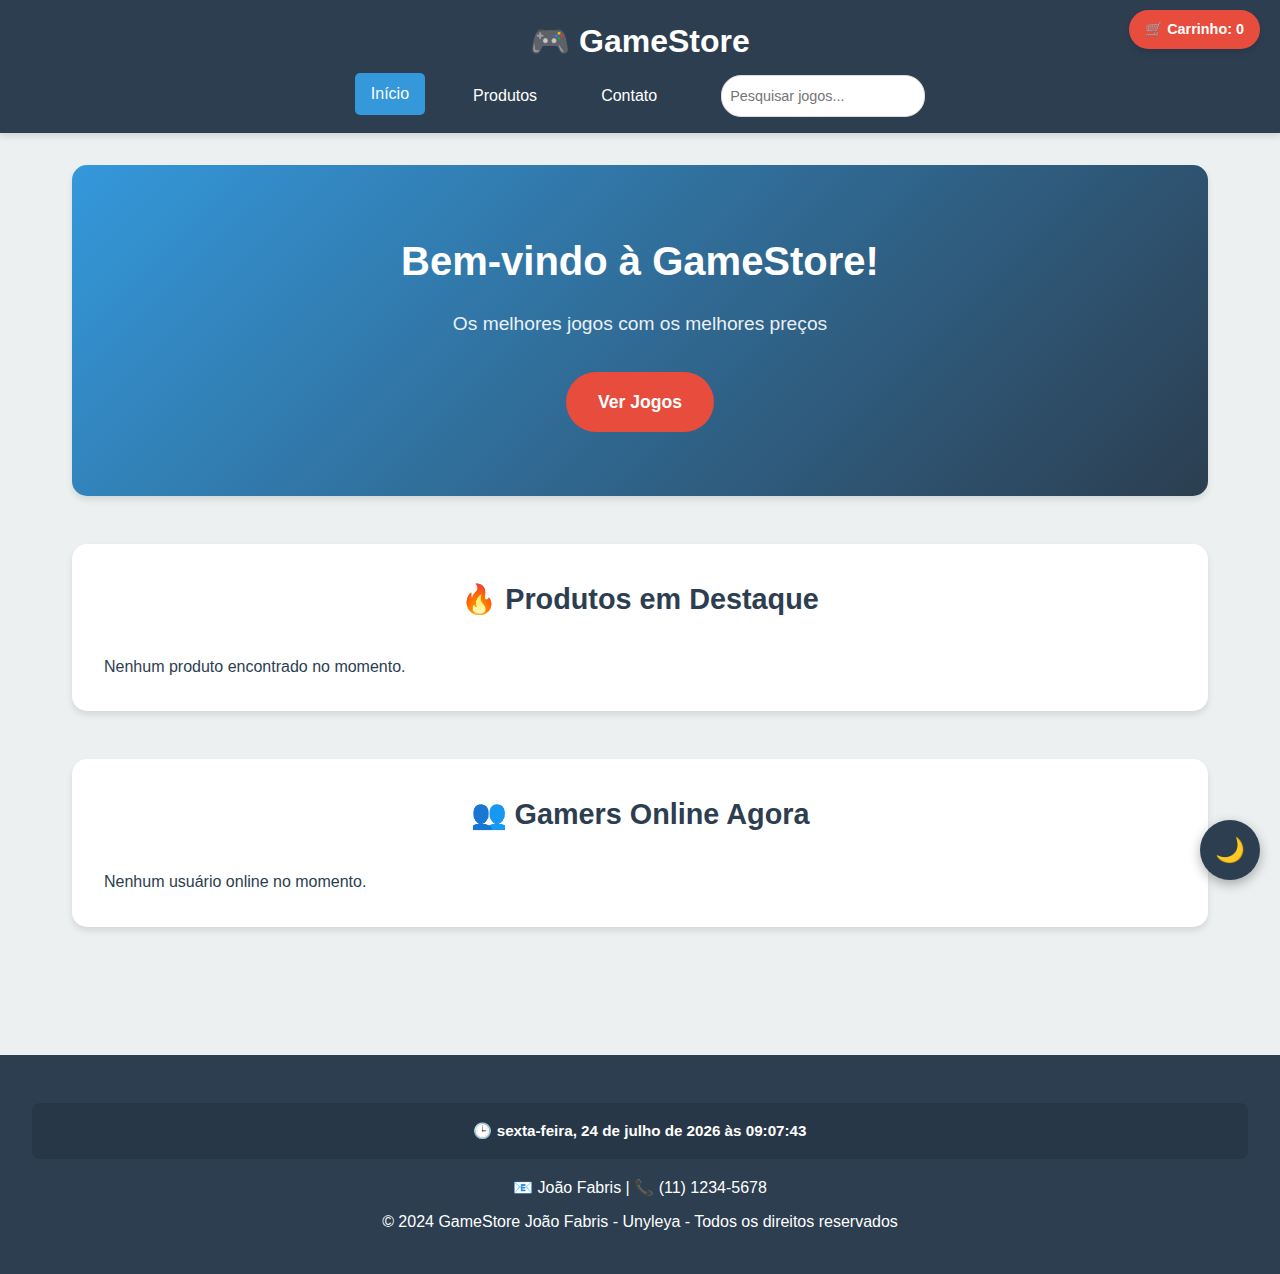
<file: index.html>
<!DOCTYPE html>
<html lang="pt-BR">
<head>
    <meta charset="UTF-8">
    <meta name="viewport" content="width=device-width, initial-scale=1.0">
    <title>GameStore - Início</title>
    <meta name="description" content="GameStore - Os melhores jogos com os melhores preços">
    <link rel="stylesheet" href="style.css">
</head>
<body>
    <!-- Cabeçalho -->
    <header>
        <h1>🎮 GameStore</h1>
        <nav>
            <a href="index.html" class="active" aria-current="page">Início</a>
            <a href="produtos.html">Produtos</a>
            <a href="contato.html">Contato</a>
        </nav>
    </header>

    <!-- Conteúdo Principal -->
    <main>
        <section class="hero">
            <h2>Bem-vindo à GameStore!</h2>
            <p>Os melhores jogos com os melhores preços</p>
            <a href="produtos.html" class="btn-ver-jogos" role="button">Ver Jogos</a>
        </section>

        <!-- Seção de Produtos em Destaque (API) -->
        <section class="produtos-destaque">
            <h2>🔥 Produtos em Destaque</h2>
            <div id="loading-destaque" class="loading" aria-live="polite">
                <p>Carregando produtos...</p>
            </div>
            <div id="produtos-api" class="produtos-grid" role="region" aria-label="Produtos em destaque"></div>
        </section>

        <!-- Seção de Usuários Online (API) -->
        <section class="usuarios-online">
            <h2>👥 Gamers Online Agora</h2>
            <div id="loading-usuarios" class="loading" aria-live="polite">
                <p>Carregando usuários online...</p>
            </div>
            <div id="usuarios-api" class="usuarios-grid" role="region" aria-label="Usuários online"></div>
        </section>
    </main>

    <!-- Rodapé -->
    <footer>
        <p>📧 João Fabris | 📞 (11) 1234-5678</p>
        <p>&copy; 2024 GameStore João Fabris - Unyleya - Todos os direitos reservados</p>
    </footer>

    <!-- JavaScript -->
    <script src="api.js"></script>
    <script src="script.js"></script>
</body>
</html>
</file>
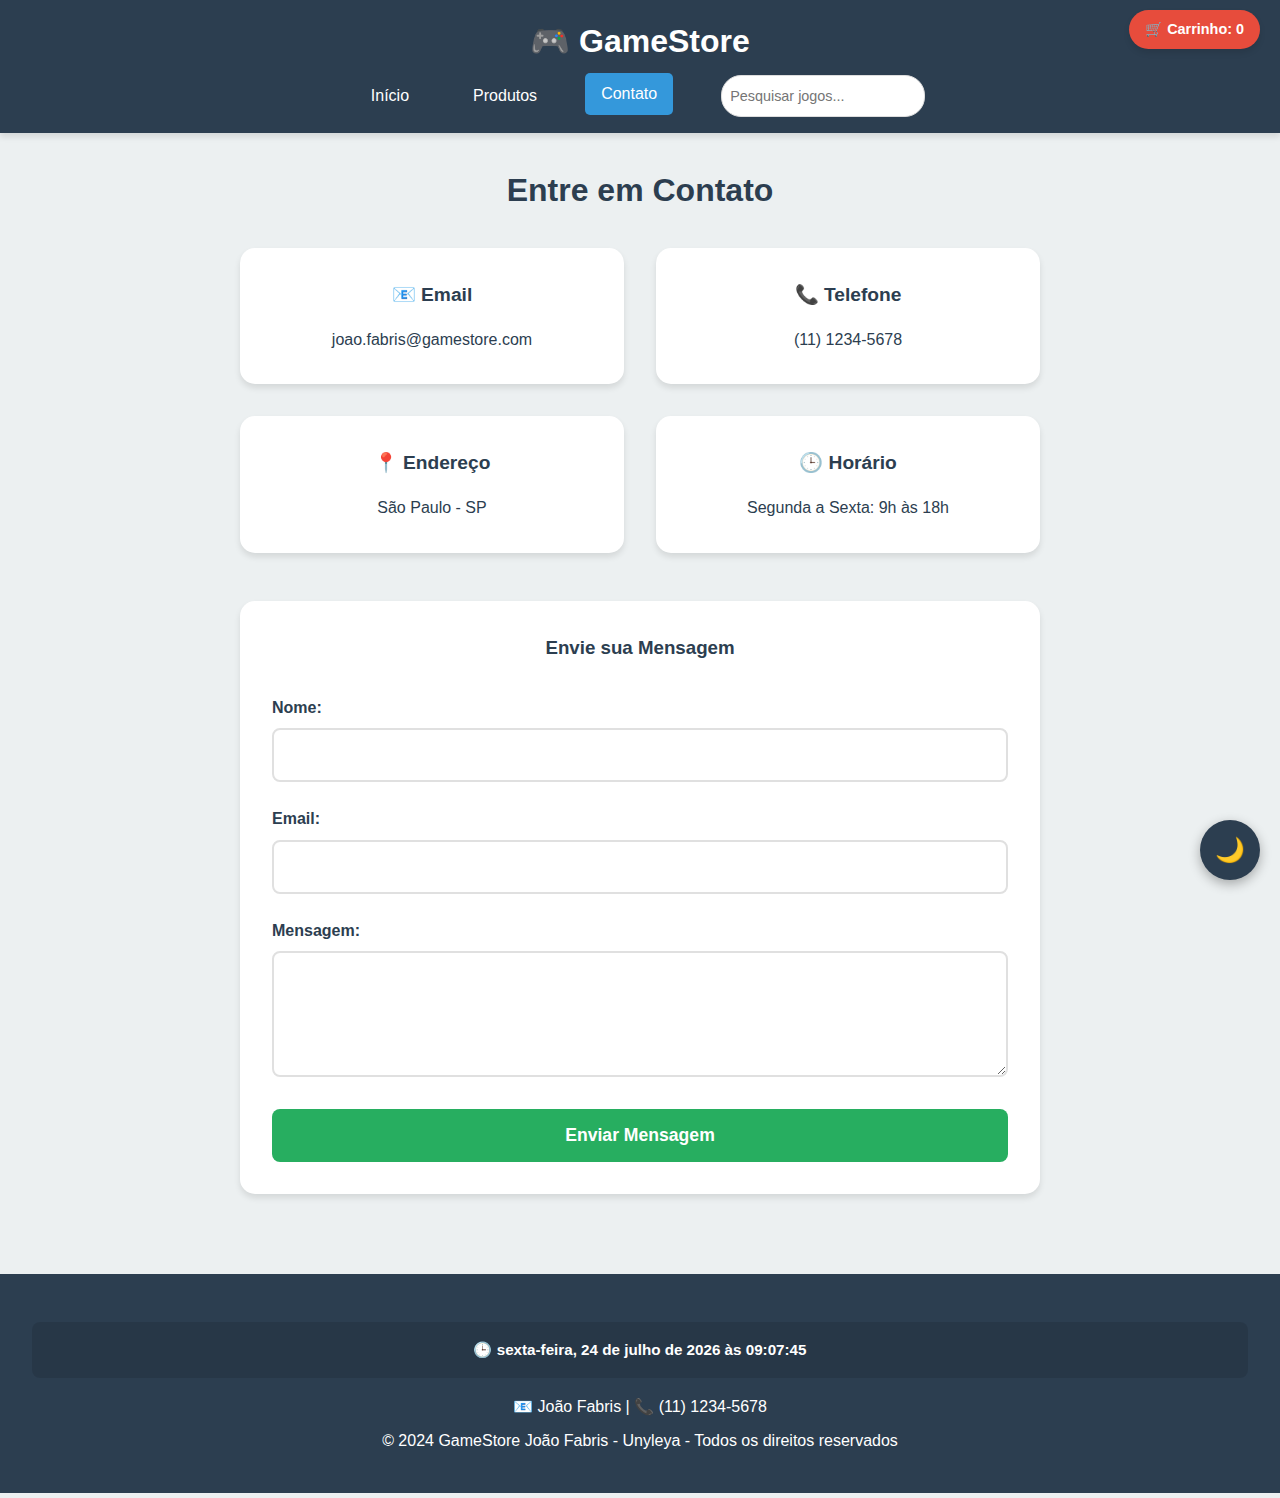
<file: contato.html>
<!DOCTYPE html>
<html lang="pt-BR">
<head>
    <meta charset="UTF-8">
    <meta name="viewport" content="width=device-width, initial-scale=1.0">
    <title>GameStore - Contato</title>
    <meta name="description" content="Entre em contato com a GameStore">
    <link rel="stylesheet" href="style.css">
</head>
<body>
    <!-- Cabeçalho -->
    <header>
        <h1>🎮 GameStore</h1>
        <nav>
            <a href="index.html">Início</a>
            <a href="produtos.html">Produtos</a>
            <a href="contato.html" class="active" aria-current="page">Contato</a>
        </nav>
    </header>

    <!-- Conteúdo Principal -->
    <main>
        <section class="contato">
            <h2>Entre em Contato</h2>
            
            <div class="contato-info">
                <div class="info-item">
                    <h3>📧 Email</h3>
                    <p>joao.fabris@gamestore.com</p>
                </div>
                
                <div class="info-item">
                    <h3>📞 Telefone</h3>
                    <p>(11) 1234-5678</p>
                </div>
                
                <div class="info-item">
                    <h3>📍 Endereço</h3>
                    <p>São Paulo - SP</p>
                </div>
                
                <div class="info-item">
                    <h3>🕒 Horário</h3>
                    <p>Segunda a Sexta: 9h às 18h</p>
                </div>
            </div>

            <!-- Formulário de Contato -->
            <form class="formulario-contato" id="form-contato">
                <h3>Envie sua Mensagem</h3>
                <div class="campo">
                    <label for="nome">Nome:</label>
                    <input type="text" id="nome" name="nome" required aria-required="true">
                </div>
                <div class="campo">
                    <label for="email">Email:</label>
                    <input type="email" id="email" name="email" required aria-required="true">
                </div>
                <div class="campo">
                    <label for="mensagem">Mensagem:</label>
                    <textarea id="mensagem" name="mensagem" rows="5" required aria-required="true"></textarea>
                </div>
                <button type="submit" class="btn-enviar">Enviar Mensagem</button>
            </form>
        </section>
    </main>

    <!-- Rodapé -->
    <footer>
        <p>📧 João Fabris | 📞 (11) 1234-5678</p>
        <p>&copy; 2024 GameStore João Fabris - Unyleya - Todos os direitos reservados</p>
    </footer>

    <!-- JavaScript -->
    <script src="api.js"></script>
    <script src="script.js"></script>
</body>
</html>
</file>
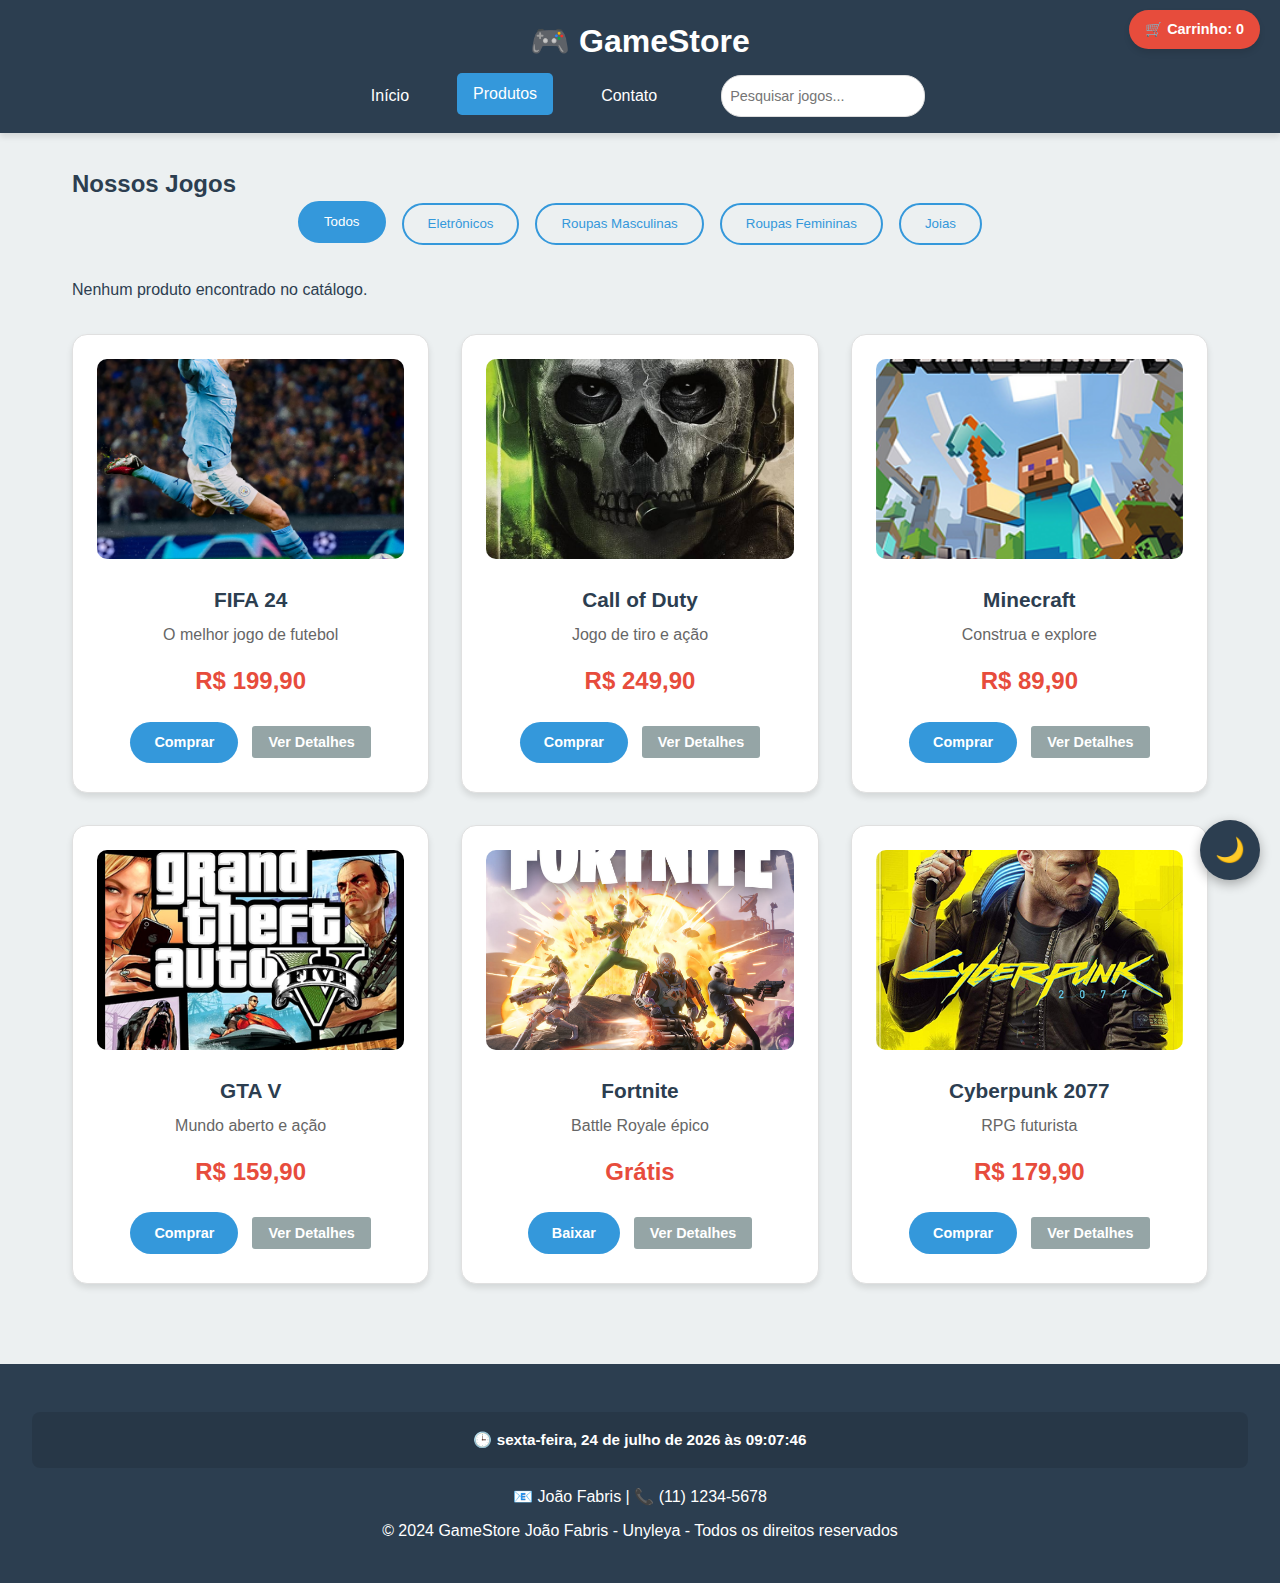
<file: produtos.html>
<!DOCTYPE html>
<html lang="pt-BR">
<head>
    <meta charset="UTF-8">
    <meta name="viewport" content="width=device-width, initial-scale=1.0">
    <title>GameStore - Produtos</title>
    <meta name="description" content="Catálogo completo de jogos da GameStore">
    <link rel="stylesheet" href="style.css">
</head>
<body>
    <!-- Cabeçalho -->
    <header>
        <h1>🎮 GameStore</h1>
        <nav>
            <a href="index.html">Início</a>
            <a href="produtos.html" class="active" aria-current="page">Produtos</a>
            <a href="contato.html">Contato</a>
        </nav>
    </header>

    <!-- Conteúdo Principal -->
    <main>
        <section id="produtos">
            <h2>Nossos Jogos</h2>
            
            <!-- Filtros de Categoria -->
            <div class="filtros">
                <button class="filtro-btn active" data-categoria="todos">Todos</button>
                <button class="filtro-btn" data-categoria="electronics">Eletrônicos</button>
                <button class="filtro-btn" data-categoria="men's clothing">Roupas Masculinas</button>
                <button class="filtro-btn" data-categoria="women's clothing">Roupas Femininas</button>
                <button class="filtro-btn" data-categoria="jewelery">Joias</button>
            </div>
            
            <!-- Loading para produtos da API -->
            <div id="loading-produtos" class="loading" aria-live="polite">
                <p>Carregando catálogo completo...</p>
            </div>
            
            <!-- Produtos da API -->
            <div id="produtos-completos" class="jogos" role="region" aria-label="Catálogo de produtos"></div>
            
            <!-- Jogos Locais -->
            <div class="jogos">
                <article class="jogo">
                    <img src="images/produto1.png" alt="FIFA 24 - Jogo de futebol">
                    <h3>FIFA 24</h3>
                    <p>O melhor jogo de futebol</p>
                    <div class="preco">R$ 199,90</div>
                    <button class="btn-comprar">Comprar</button>
                </article>

                <article class="jogo">
                    <img src="images/produto2.png" alt="Call of Duty - Jogo de tiro">
                    <h3>Call of Duty</h3>
                    <p>Jogo de tiro e ação</p>
                    <div class="preco">R$ 249,90</div>
                    <button class="btn-comprar">Comprar</button>
                </article>

                <article class="jogo">
                    <img src="images/produto3.png" alt="Minecraft - Jogo de construção">
                    <h3>Minecraft</h3>
                    <p>Construa e explore</p>
                    <div class="preco">R$ 89,90</div>
                    <button class="btn-comprar">Comprar</button>
                </article>

                <article class="jogo">
                    <img src="images/produto4.png" alt="GTA V - Jogo de ação">
                    <h3>GTA V</h3>
                    <p>Mundo aberto e ação</p>
                    <div class="preco">R$ 159,90</div>
                    <button class="btn-comprar">Comprar</button>
                </article>

                <article class="jogo">
                    <img src="images/produto5.png" alt="Fortnite - Battle Royale">
                    <h3>Fortnite</h3>
                    <p>Battle Royale épico</p>
                    <div class="preco">Grátis</div>
                    <button class="btn-comprar">Baixar</button>
                </article>

                <article class="jogo">
                    <img src="images/produto6.png" alt="Cyberpunk 2077">
                    <h3>Cyberpunk 2077</h3>
                    <p>RPG futurista</p>
                    <div class="preco">R$ 179,90</div>
                    <button class="btn-comprar">Comprar</button>
                </article>
            </div>
        </section>
    </main>

    <!-- Rodapé -->
    <footer>
        <p>📧 João Fabris | 📞 (11) 1234-5678</p>
        <p>&copy; 2024 GameStore João Fabris - Unyleya - Todos os direitos reservados</p>
    </footer>

    <!-- JavaScript -->
    <script src="api.js"></script>
    <script src="script.js"></script>
</body>
</html>
</file>
<file: style.css>
/* ========================================
   GAMESTORE - ESTILOS CSS
   ======================================== */

/* Reset e Configurações Básicas */
* {
    margin: 0;
    padding: 0;
    box-sizing: border-box;
}

:root {
    --cor-primaria: #2c3e50;
    --cor-secundaria: #3498db;
    --cor-destaque: #e74c3c;
    --cor-sucesso: #27ae60;
    --cor-fundo: #ecf0f1;
    --cor-texto: #2c3e50;
    --cor-branco: #ffffff;
    --sombra: 0 4px 6px rgba(0, 0, 0, 0.1);
    --transicao: all 0.3s ease;
}

body {
    font-family: 'Arial', sans-serif;
    line-height: 1.6;
    color: var(--cor-texto);
    background: var(--cor-fundo);
    transition: var(--transicao);
}

/* Cabeçalho */
header {
    background: var(--cor-primaria);
    color: var(--cor-branco);
    padding: 1rem 2rem;
    position: sticky;
    top: 0;
    z-index: 100;
    box-shadow: var(--sombra);
}

header h1 {
    font-size: 2rem;
    margin-bottom: 0.5rem;
    text-align: center;
}

nav {
    display: flex;
    justify-content: center;
    gap: 2rem;
    flex-wrap: wrap;
}

nav a {
    color: var(--cor-branco);
    text-decoration: none;
    padding: 0.5rem 1rem;
    border-radius: 5px;
    transition: var(--transicao);
    font-weight: 500;
}

nav a:hover,
nav a.active {
    background: var(--cor-secundaria);
    transform: translateY(-2px);
}

/* Conteúdo Principal */
main {
    max-width: 1200px;
    margin: 0 auto;
    padding: 2rem;
    min-height: calc(100vh - 200px);
}

/* Seção Hero */
.hero {
    text-align: center;
    background: linear-gradient(135deg, var(--cor-secundaria), var(--cor-primaria));
    color: var(--cor-branco);
    padding: 4rem 2rem;
    border-radius: 15px;
    margin-bottom: 3rem;
    box-shadow: var(--sombra);
}

.hero h2 {
    font-size: 2.5rem;
    margin-bottom: 1rem;
}

.hero p {
    font-size: 1.2rem;
    margin-bottom: 2rem;
    opacity: 0.9;
}

.btn-ver-jogos {
    display: inline-block;
    background: var(--cor-destaque);
    color: var(--cor-branco);
    padding: 1rem 2rem;
    text-decoration: none;
    border-radius: 50px;
    font-weight: bold;
    transition: var(--transicao);
    font-size: 1.1rem;
}

.btn-ver-jogos:hover {
    background: #c0392b;
    transform: translateY(-3px);
    box-shadow: 0 6px 12px rgba(0, 0, 0, 0.2);
}

/* Produtos em Destaque */
.produtos-destaque,
.usuarios-online {
    margin: 3rem 0;
    padding: 2rem;
    background: var(--cor-branco);
    border-radius: 15px;
    box-shadow: var(--sombra);
}

.produtos-destaque h2,
.usuarios-online h2 {
    text-align: center;
    margin-bottom: 2rem;
    color: var(--cor-primaria);
    font-size: 1.8rem;
}

.produtos-grid {
    display: grid;
    grid-template-columns: repeat(auto-fit, minmax(280px, 1fr));
    gap: 2rem;
}

.usuarios-grid {
    display: grid;
    grid-template-columns: repeat(auto-fit, minmax(250px, 1fr));
    gap: 1.5rem;
}

/* Filtros */
.filtros {
    display: flex;
    justify-content: center;
    gap: 1rem;
    margin-bottom: 2rem;
    flex-wrap: wrap;
}

.filtro-btn {
    padding: 0.7rem 1.5rem;
    border: 2px solid var(--cor-secundaria);
    background: transparent;
    color: var(--cor-secundaria);
    border-radius: 25px;
    cursor: pointer;
    transition: var(--transicao);
    font-weight: 500;
}

.filtro-btn:hover,
.filtro-btn.active {
    background: var(--cor-secundaria);
    color: var(--cor-branco);
    transform: translateY(-2px);
}

/* Jogos/Produtos */
.jogos {
    display: grid;
    grid-template-columns: repeat(auto-fit, minmax(280px, 1fr));
    gap: 2rem;
    margin-top: 2rem;
}

.jogo,
.produto-api {
    background: var(--cor-branco);
    border-radius: 15px;
    padding: 1.5rem;
    text-align: center;
    box-shadow: var(--sombra);
    transition: var(--transicao);
    border: 1px solid #e0e0e0;
}

.jogo:hover,
.produto-api:hover {
    transform: translateY(-5px);
    box-shadow: 0 8px 25px rgba(0, 0, 0, 0.15);
}

.jogo img,
.produto-api img {
    width: 100%;
    height: 200px;
    object-fit: cover;
    border-radius: 10px;
    margin-bottom: 1rem;
}

.jogo h3,
.produto-api h3 {
    font-size: 1.3rem;
    margin-bottom: 0.5rem;
    color: var(--cor-primaria);
}

.jogo p,
.produto-api p {
    color: #666;
    margin-bottom: 1rem;
    line-height: 1.4;
}

.preco {
    font-size: 1.5rem;
    font-weight: bold;
    color: var(--cor-destaque);
    margin-bottom: 1rem;
}

.rating {
    display: flex;
    align-items: center;
    justify-content: center;
    gap: 0.5rem;
    margin-bottom: 1rem;
    font-size: 0.9rem;
    color: #666;
}

.stars {
    color: #ffd700;
}

/* Botões */
.btn-comprar,
.jogo button,
.produto-api button {
    background: var(--cor-secundaria);
    color: var(--cor-branco);
    border: none;
    padding: 0.8rem 1.5rem;
    border-radius: 25px;
    cursor: pointer;
    font-weight: bold;
    transition: var(--transicao);
    margin: 0.3rem;
    font-size: 0.9rem;
}

.btn-comprar:hover,
.jogo button:hover,
.produto-api button:hover {
    background: #2980b9;
    transform: translateY(-2px);
    box-shadow: 0 4px 8px rgba(0, 0, 0, 0.2);
}

.btn-detalhes {
    background: #95a5a6 !important;
}

.btn-detalhes:hover {
    background: #7f8c8d !important;
}

/* Usuários Online */
.usuario-card {
    background: var(--cor-branco);
    border-radius: 15px;
    padding: 1.5rem;
    text-align: center;
    box-shadow: var(--sombra);
    transition: var(--transicao);
}

.usuario-card:hover {
    transform: translateY(-3px);
    box-shadow: 0 6px 15px rgba(0, 0, 0, 0.1);
}

.usuario-card img {
    width: 80px;
    height: 80px;
    border-radius: 50%;
    margin-bottom: 1rem;
    border: 3px solid var(--cor-secundaria);
}

.usuario-card h4 {
    color: var(--cor-primaria);
    margin-bottom: 0.5rem;
}

.usuario-card p {
    color: #666;
    font-size: 0.9rem;
}

/* Contato */
.contato {
    max-width: 800px;
    margin: 0 auto;
}

.contato h2 {
    text-align: center;
    margin-bottom: 2rem;
    color: var(--cor-primaria);
    font-size: 2rem;
}

.contato-info {
    display: grid;
    grid-template-columns: repeat(auto-fit, minmax(250px, 1fr));
    gap: 2rem;
    margin-bottom: 3rem;
}

.info-item {
    background: var(--cor-branco);
    padding: 2rem;
    border-radius: 15px;
    text-align: center;
    box-shadow: var(--sombra);
    transition: var(--transicao);
}

.info-item:hover {
    transform: translateY(-3px);
    box-shadow: 0 6px 15px rgba(0, 0, 0, 0.1);
}

.info-item h3 {
    color: var(--cor-primaria);
    margin-bottom: 1rem;
    font-size: 1.2rem;
}

/* Formulário */
.formulario-contato {
    background: var(--cor-branco);
    padding: 2rem;
    border-radius: 15px;
    box-shadow: var(--sombra);
}

.formulario-contato h3 {
    text-align: center;
    margin-bottom: 2rem;
    color: var(--cor-primaria);
}

.campo {
    margin-bottom: 1.5rem;
}

.campo label {
    display: block;
    margin-bottom: 0.5rem;
    font-weight: bold;
    color: var(--cor-primaria);
}

.campo input,
.campo textarea {
    width: 100%;
    padding: 1rem;
    border: 2px solid #e0e0e0;
    border-radius: 8px;
    font-size: 1rem;
    transition: var(--transicao);
}

.campo input:focus,
.campo textarea:focus {
    outline: none;
    border-color: var(--cor-secundaria);
    box-shadow: 0 0 0 3px rgba(52, 152, 219, 0.1);
}

.btn-enviar {
    width: 100%;
    background: var(--cor-sucesso);
    color: var(--cor-branco);
    border: none;
    padding: 1rem;
    border-radius: 8px;
    font-size: 1.1rem;
    font-weight: bold;
    cursor: pointer;
    transition: var(--transicao);
}

.btn-enviar:hover {
    background: #229954;
    transform: translateY(-2px);
}

/* Loading */
.loading {
    text-align: center;
    padding: 2rem;
    color: #666;
    font-style: italic;
}

.loading::after {
    content: '...';
    animation: loading 1.5s infinite;
}

@keyframes loading {
    0%, 33% { content: '.'; }
    34%, 66% { content: '..'; }
    67%, 100% { content: '...'; }
}

/* Detalhes do Produto */
.detalhes-jogo {
    background: rgba(52, 152, 219, 0.05);
    border-left: 4px solid var(--cor-secundaria);
    padding: 1rem;
    margin-top: 1rem;
    border-radius: 0 8px 8px 0;
}

/* Elementos JavaScript */
#contador-carrinho {
    position: absolute;
    top: 10px;
    right: 20px;
    background: var(--cor-destaque);
    color: var(--cor-branco);
    padding: 0.5rem 1rem;
    border-radius: 20px;
    font-weight: bold;
    font-size: 0.9rem;
    box-shadow: var(--sombra);
    transition: var(--transicao);
}

#botao-tema {
    position: fixed;
    bottom: 20px;
    right: 20px;
    width: 60px;
    height: 60px;
    border-radius: 50%;
    border: none;
    background: var(--cor-primaria);
    color: var(--cor-branco);
    font-size: 24px;
    cursor: pointer;
    box-shadow: var(--sombra);
    z-index: 1000;
    transition: var(--transicao);
}

#botao-tema:hover {
    transform: scale(1.1);
    box-shadow: 0 6px 15px rgba(0, 0, 0, 0.3);
}

#campo-pesquisa {
    margin-left: 1rem;
    padding: 0.5rem;
    border: 1px solid #ddd;
    border-radius: 20px;
    font-size: 0.9rem;
}

#data-hora {
    background: rgba(0, 0, 0, 0.1);
    padding: 1rem;
    margin: 1rem 0;
    border-radius: 8px;
    text-align: center;
    font-weight: bold;
}

/* Rodapé */
footer {
    background: var(--cor-primaria);
    color: var(--cor-branco);
    text-align: center;
    padding: 2rem;
    margin-top: 3rem;
}

footer p {
    margin-bottom: 0.5rem;
}

/* Modo Escuro */
body.dark-mode {
    --cor-fundo: #1a1a1a;
    --cor-texto: #ffffff;
    --cor-branco: #2d2d2d;
}

/* Responsividade */
@media (max-width: 768px) {
    header {
        padding: 1rem;
    }
    
    header h1 {
        font-size: 1.5rem;
    }
    
    nav {
        gap: 1rem;
    }
    
    nav a {
        padding: 0.4rem 0.8rem;
        font-size: 0.9rem;
    }
    
    main {
        padding: 1rem;
    }
    
    .hero {
        padding: 2rem 1rem;
    }
    
    .hero h2 {
        font-size: 2rem;
    }
    
    .jogos {
        grid-template-columns: repeat(auto-fit, minmax(250px, 1fr));
        gap: 1.5rem;
    }
    
    .filtros {
        gap: 0.5rem;
    }
    
    .filtro-btn {
        padding: 0.5rem 1rem;
        font-size: 0.9rem;
    }
    
    #contador-carrinho {
        position: static;
        display: inline-block;
        margin-top: 1rem;
    }
    
    #botao-tema {
        bottom: 15px;
        right: 15px;
        width: 50px;
        height: 50px;
        font-size: 20px;
    }
}

@media (max-width: 480px) {
    .hero h2 {
        font-size: 1.7rem;
    }
    
    .hero p {
        font-size: 1rem;
    }
    
    .jogos {
        grid-template-columns: 1fr;
    }
    
    .contato-info {
        grid-template-columns: 1fr;
    }
    
    .produtos-grid,
    .usuarios-grid {
        grid-template-columns: 1fr;
    }
}

/* Animações */
@keyframes slideIn {
    from {
        transform: translateX(100%);
        opacity: 0;
    }
    to {
        transform: translateX(0);
        opacity: 1;
    }
}

@keyframes slideOut {
    from {
        transform: translateX(0);
        opacity: 1;
    }
    to {
        transform: translateX(100%);
        opacity: 0;
    }
}

@keyframes fadeIn {
    from {
        opacity: 0;
        transform: translateY(20px);
    }
    to {
        opacity: 1;
        transform: translateY(0);
    }
}

.fade-in {
    animation: fadeIn 0.6s ease-out;
}

/* Acessibilidade */
@media (prefers-reduced-motion: reduce) {
    * {
        animation-duration: 0.01ms !important;
        animation-iteration-count: 1 !important;
        transition-duration: 0.01ms !important;
    }
}

/* Foco para navegação por teclado */
a:focus,
button:focus,
input:focus,
textarea:focus {
    outline: 2px solid var(--cor-secundaria);
    outline-offset: 2px;
}

/* Alto contraste */
@media (prefers-contrast: high) {
    :root {
        --cor-primaria: #000000;
        --cor-secundaria: #0066cc;
        --cor-destaque: #cc0000;
        --cor-fundo: #ffffff;
        --cor-texto: #000000;
    }
}
</file>
